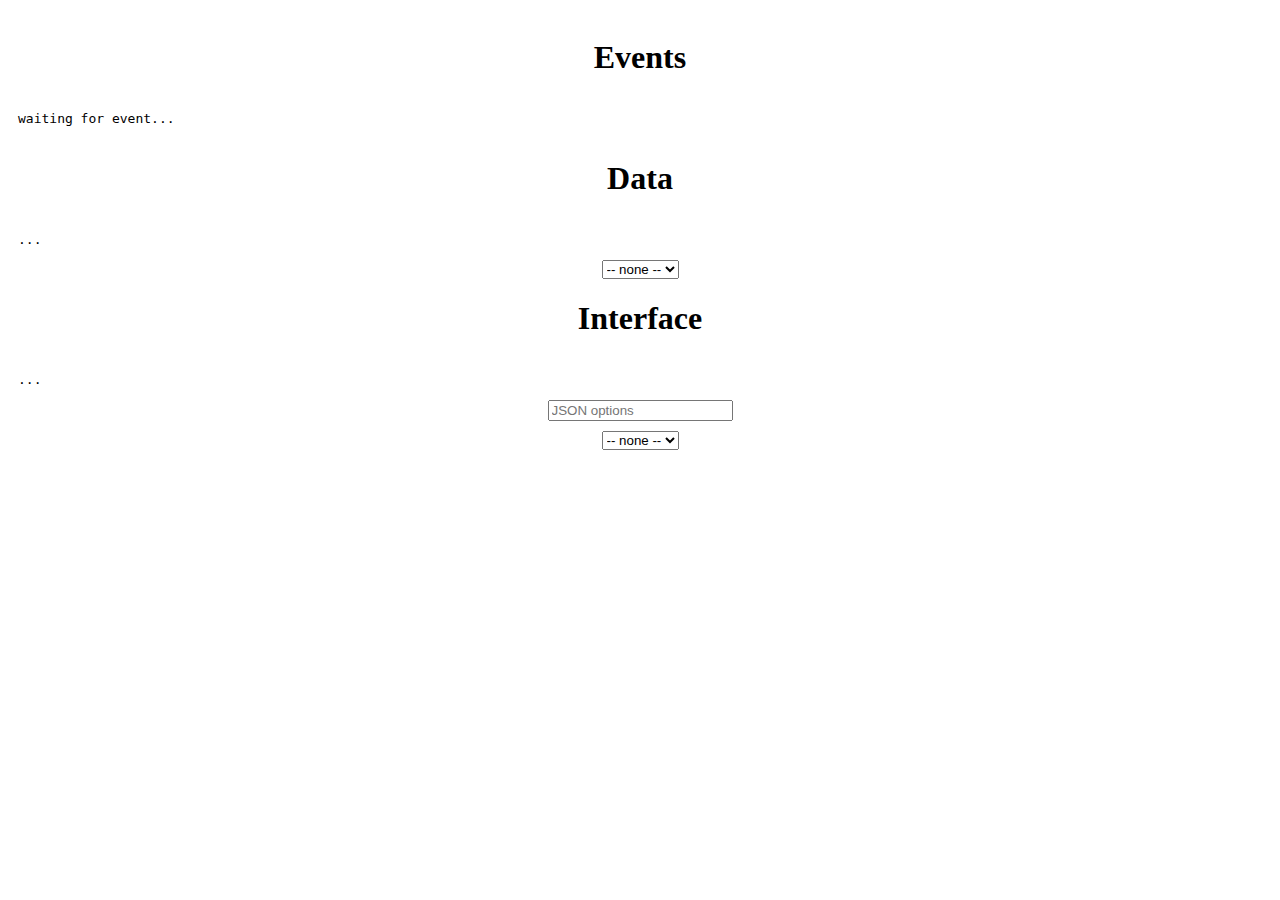
<file: app/index.html>
<html>
  <head>
    <script src="https://static.freshdev.io/fdk/2.0/assets/fresh_client.js"></script>
    <link rel="stylesheet" type="text/css" href="styles/style.css" />
    <link
      rel="stylesheet"
      type="text/css"
      href="https://static.freshdev.io/fdk/2.0/assets/freshdesk.css"
    />
  </head>

  <body>
    <div class="fw-widget-wrapper">
     <!-- events -->
      <h1>Events</h1>
      <div id="interceptor-block"></div>
      <pre id="events-viewer">waiting for event...</pre>

      <!-- data -->
      <h1>Data</h1>
      <pre id="data-viewer">...</pre>
      <select id="data-selector">
        <option value="null">-- none --</option>
      </select>

      <!-- interface -->
      <h1>Interface</h1>
      <pre id="interface-viewer">...</pre>
      <input id="interface-options" placeholder="JSON options" />
      <select id="interface-selector" class="mt-10">
        <option value="null">-- none --</option>
      </select>

    </div>
  </body>
  <script src="scripts/app.js"></script>
</html>
</file>
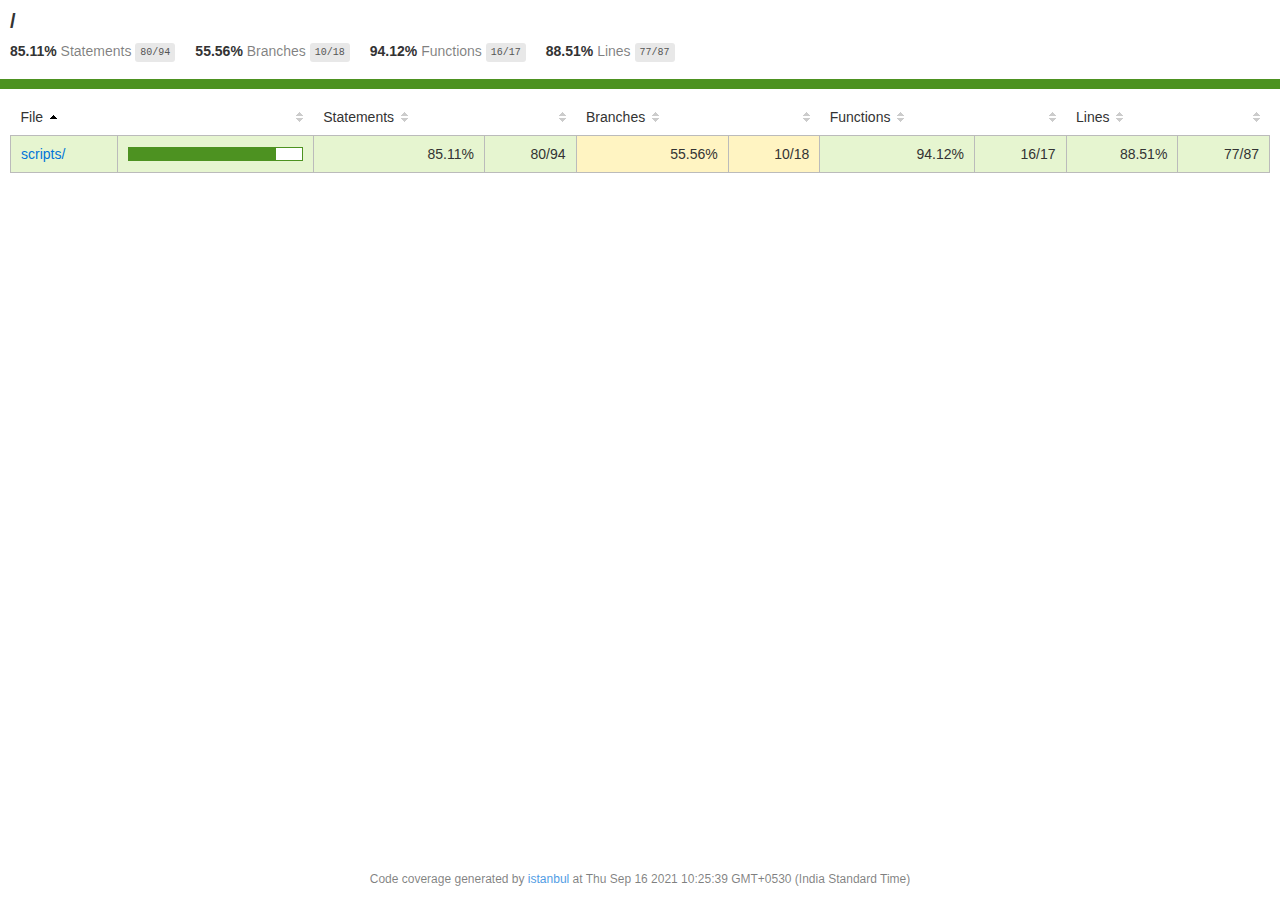
<file: coverage/index.html>
<!doctype html>
<html lang="en">
<head>
    <title>Code coverage report for All files</title>
    <meta charset="utf-8" />
    <link rel="stylesheet" href="prettify.css" />
    <link rel="stylesheet" href="base.css" />
    <meta name="viewport" content="width=device-width, initial-scale=1">
    <style type='text/css'>
        .coverage-summary .sorter {
            background-image: url(sort-arrow-sprite.png);
        }
    </style>
</head>
<body>
<div class='wrapper'>
  <div class='pad1'>
    <h1>
      /
    </h1>
    <div class='clearfix'>
      <div class='fl pad1y space-right2'>
        <span class="strong">85.11% </span>
        <span class="quiet">Statements</span>
        <span class='fraction'>80/94</span>
      </div>
      <div class='fl pad1y space-right2'>
        <span class="strong">55.56% </span>
        <span class="quiet">Branches</span>
        <span class='fraction'>10/18</span>
      </div>
      <div class='fl pad1y space-right2'>
        <span class="strong">94.12% </span>
        <span class="quiet">Functions</span>
        <span class='fraction'>16/17</span>
      </div>
      <div class='fl pad1y space-right2'>
        <span class="strong">88.51% </span>
        <span class="quiet">Lines</span>
        <span class='fraction'>77/87</span>
      </div>
    </div>
  </div>
  <div class='status-line high'></div>
<div class="pad1">
<table class="coverage-summary">
<thead>
<tr>
   <th data-col="file" data-fmt="html" data-html="true" class="file">File</th>
   <th data-col="pic" data-type="number" data-fmt="html" data-html="true" class="pic"></th>
   <th data-col="statements" data-type="number" data-fmt="pct" class="pct">Statements</th>
   <th data-col="statements_raw" data-type="number" data-fmt="html" class="abs"></th>
   <th data-col="branches" data-type="number" data-fmt="pct" class="pct">Branches</th>
   <th data-col="branches_raw" data-type="number" data-fmt="html" class="abs"></th>
   <th data-col="functions" data-type="number" data-fmt="pct" class="pct">Functions</th>
   <th data-col="functions_raw" data-type="number" data-fmt="html" class="abs"></th>
   <th data-col="lines" data-type="number" data-fmt="pct" class="pct">Lines</th>
   <th data-col="lines_raw" data-type="number" data-fmt="html" class="abs"></th>
</tr>
</thead>
<tbody><tr>
	<td class="file high" data-value="scripts/"><a href="scripts/index.html">scripts/</a></td>
	<td data-value="85.11" class="pic high"><div class="chart"><div class="cover-fill" style="width: 85%;"></div><div class="cover-empty" style="width:15%;"></div></div></td>
	<td data-value="85.11" class="pct high">85.11%</td>
	<td data-value="94" class="abs high">80/94</td>
	<td data-value="55.56" class="pct medium">55.56%</td>
	<td data-value="18" class="abs medium">10/18</td>
	<td data-value="94.12" class="pct high">94.12%</td>
	<td data-value="17" class="abs high">16/17</td>
	<td data-value="88.51" class="pct high">88.51%</td>
	<td data-value="87" class="abs high">77/87</td>
	</tr>

</tbody>
</table>
</div><div class='push'></div><!-- for sticky footer -->
</div><!-- /wrapper -->
<div class='footer quiet pad2 space-top1 center small'>
  Code coverage
  generated by <a href="http://istanbul-js.org/" target="_blank">istanbul</a> at Thu Sep 16 2021 10:25:39 GMT+0530 (India Standard Time)
</div>
</div>
<script src="prettify.js"></script>
<script>
window.onload = function () {
        if (typeof prettyPrint === 'function') {
            prettyPrint();
        }
};
</script>
<script src="sorter.js"></script>
</body>
</html>
</file>
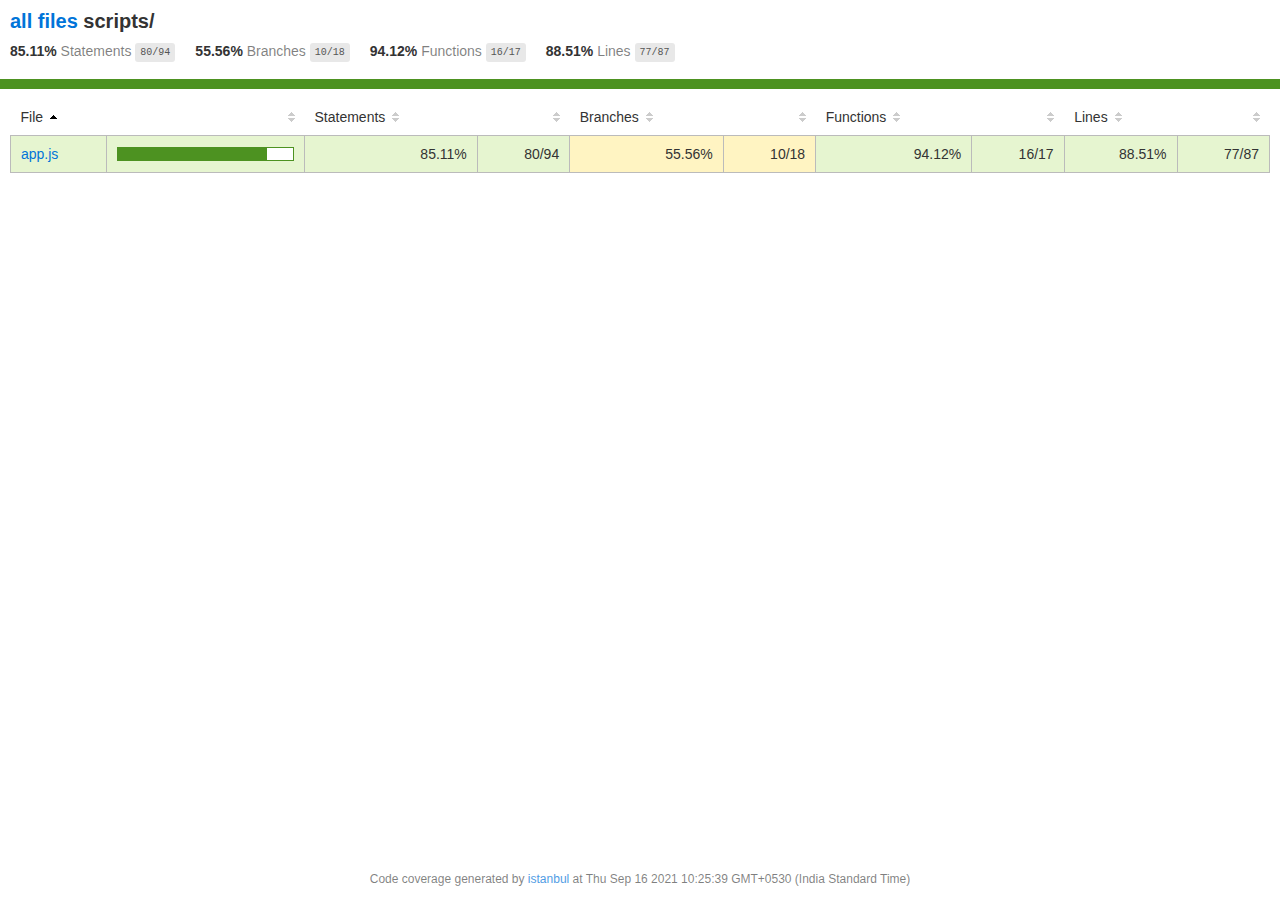
<file: coverage/scripts/index.html>
<!doctype html>
<html lang="en">
<head>
    <title>Code coverage report for scripts/</title>
    <meta charset="utf-8" />
    <link rel="stylesheet" href="../prettify.css" />
    <link rel="stylesheet" href="../base.css" />
    <meta name="viewport" content="width=device-width, initial-scale=1">
    <style type='text/css'>
        .coverage-summary .sorter {
            background-image: url(../sort-arrow-sprite.png);
        }
    </style>
</head>
<body>
<div class='wrapper'>
  <div class='pad1'>
    <h1>
      <a href="../index.html">all files</a> scripts/
    </h1>
    <div class='clearfix'>
      <div class='fl pad1y space-right2'>
        <span class="strong">85.11% </span>
        <span class="quiet">Statements</span>
        <span class='fraction'>80/94</span>
      </div>
      <div class='fl pad1y space-right2'>
        <span class="strong">55.56% </span>
        <span class="quiet">Branches</span>
        <span class='fraction'>10/18</span>
      </div>
      <div class='fl pad1y space-right2'>
        <span class="strong">94.12% </span>
        <span class="quiet">Functions</span>
        <span class='fraction'>16/17</span>
      </div>
      <div class='fl pad1y space-right2'>
        <span class="strong">88.51% </span>
        <span class="quiet">Lines</span>
        <span class='fraction'>77/87</span>
      </div>
    </div>
  </div>
  <div class='status-line high'></div>
<div class="pad1">
<table class="coverage-summary">
<thead>
<tr>
   <th data-col="file" data-fmt="html" data-html="true" class="file">File</th>
   <th data-col="pic" data-type="number" data-fmt="html" data-html="true" class="pic"></th>
   <th data-col="statements" data-type="number" data-fmt="pct" class="pct">Statements</th>
   <th data-col="statements_raw" data-type="number" data-fmt="html" class="abs"></th>
   <th data-col="branches" data-type="number" data-fmt="pct" class="pct">Branches</th>
   <th data-col="branches_raw" data-type="number" data-fmt="html" class="abs"></th>
   <th data-col="functions" data-type="number" data-fmt="pct" class="pct">Functions</th>
   <th data-col="functions_raw" data-type="number" data-fmt="html" class="abs"></th>
   <th data-col="lines" data-type="number" data-fmt="pct" class="pct">Lines</th>
   <th data-col="lines_raw" data-type="number" data-fmt="html" class="abs"></th>
</tr>
</thead>
<tbody><tr>
	<td class="file high" data-value="app.js"><a href="app.js.html">app.js</a></td>
	<td data-value="85.11" class="pic high"><div class="chart"><div class="cover-fill" style="width: 85%;"></div><div class="cover-empty" style="width:15%;"></div></div></td>
	<td data-value="85.11" class="pct high">85.11%</td>
	<td data-value="94" class="abs high">80/94</td>
	<td data-value="55.56" class="pct medium">55.56%</td>
	<td data-value="18" class="abs medium">10/18</td>
	<td data-value="94.12" class="pct high">94.12%</td>
	<td data-value="17" class="abs high">16/17</td>
	<td data-value="88.51" class="pct high">88.51%</td>
	<td data-value="87" class="abs high">77/87</td>
	</tr>

</tbody>
</table>
</div><div class='push'></div><!-- for sticky footer -->
</div><!-- /wrapper -->
<div class='footer quiet pad2 space-top1 center small'>
  Code coverage
  generated by <a href="http://istanbul-js.org/" target="_blank">istanbul</a> at Thu Sep 16 2021 10:25:39 GMT+0530 (India Standard Time)
</div>
</div>
<script src="../prettify.js"></script>
<script>
window.onload = function () {
        if (typeof prettyPrint === 'function') {
            prettyPrint();
        }
};
</script>
<script src="../sorter.js"></script>
</body>
</html>
</file>
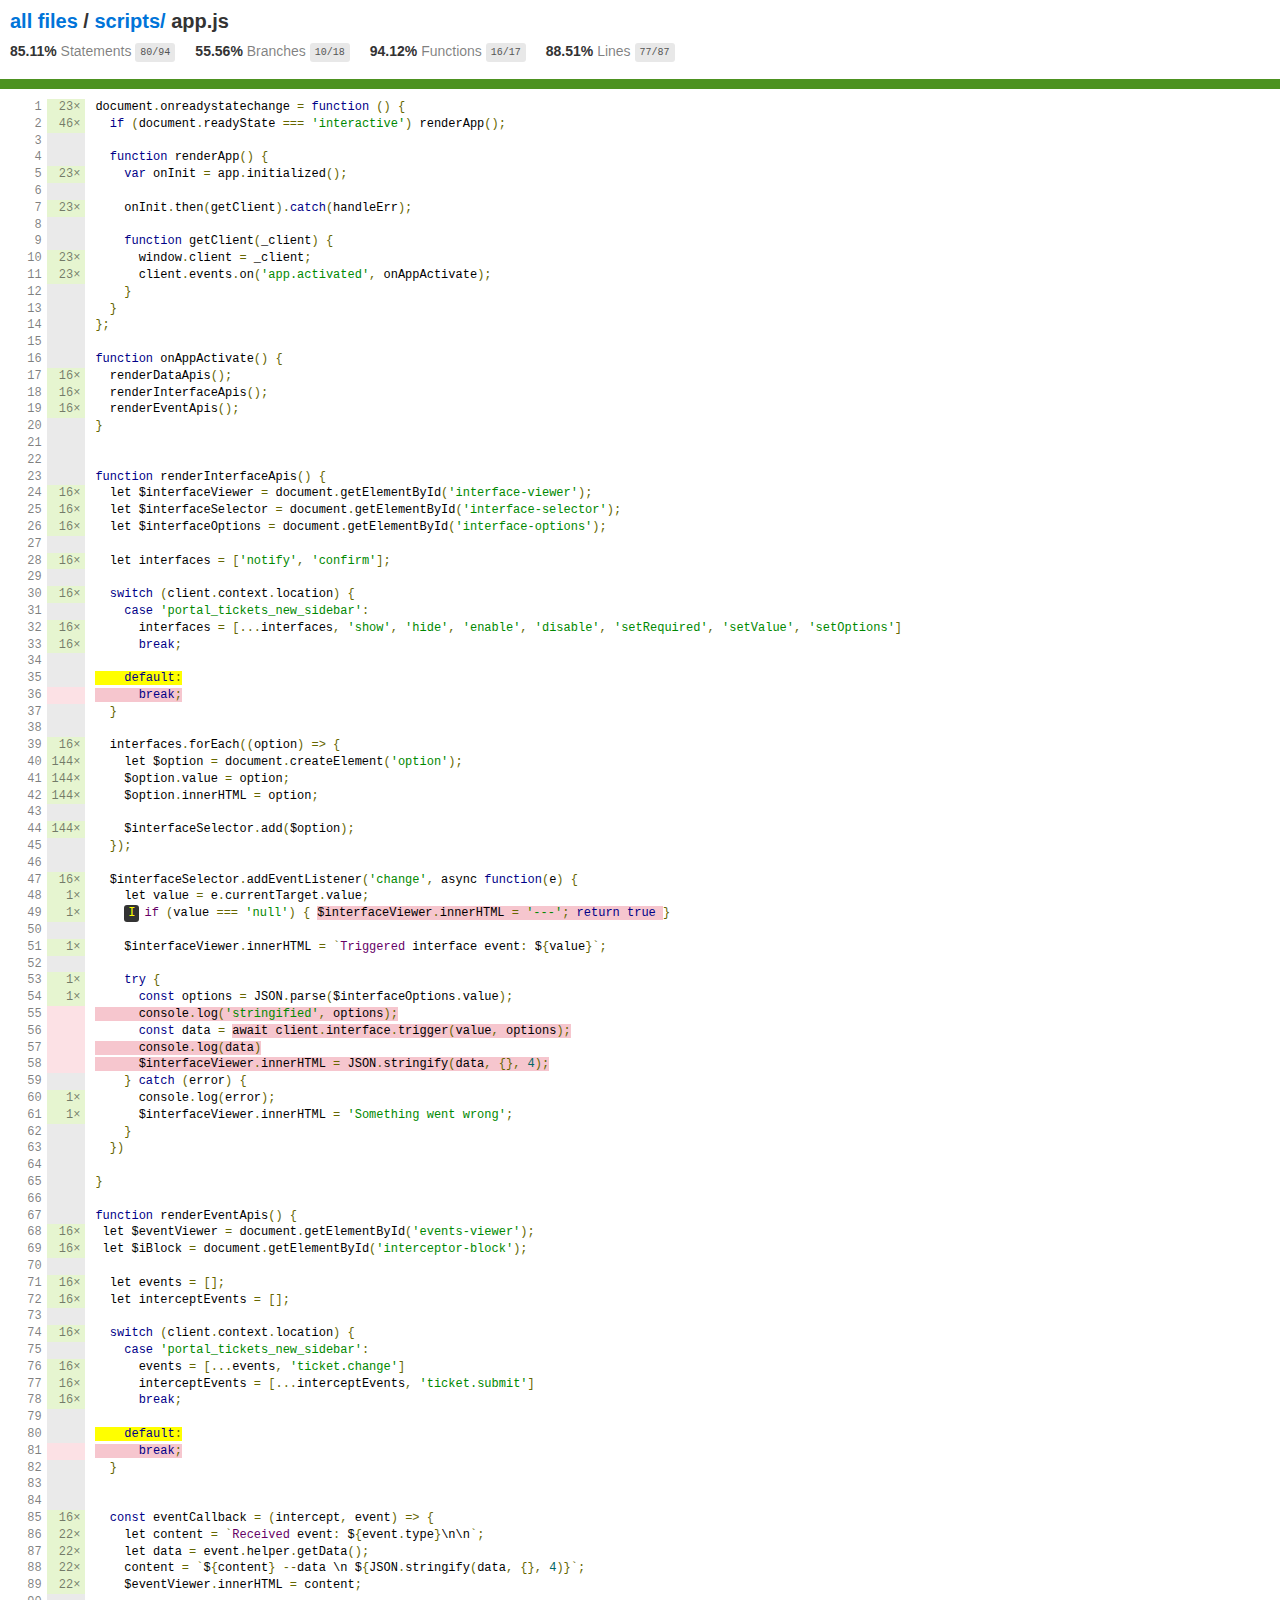
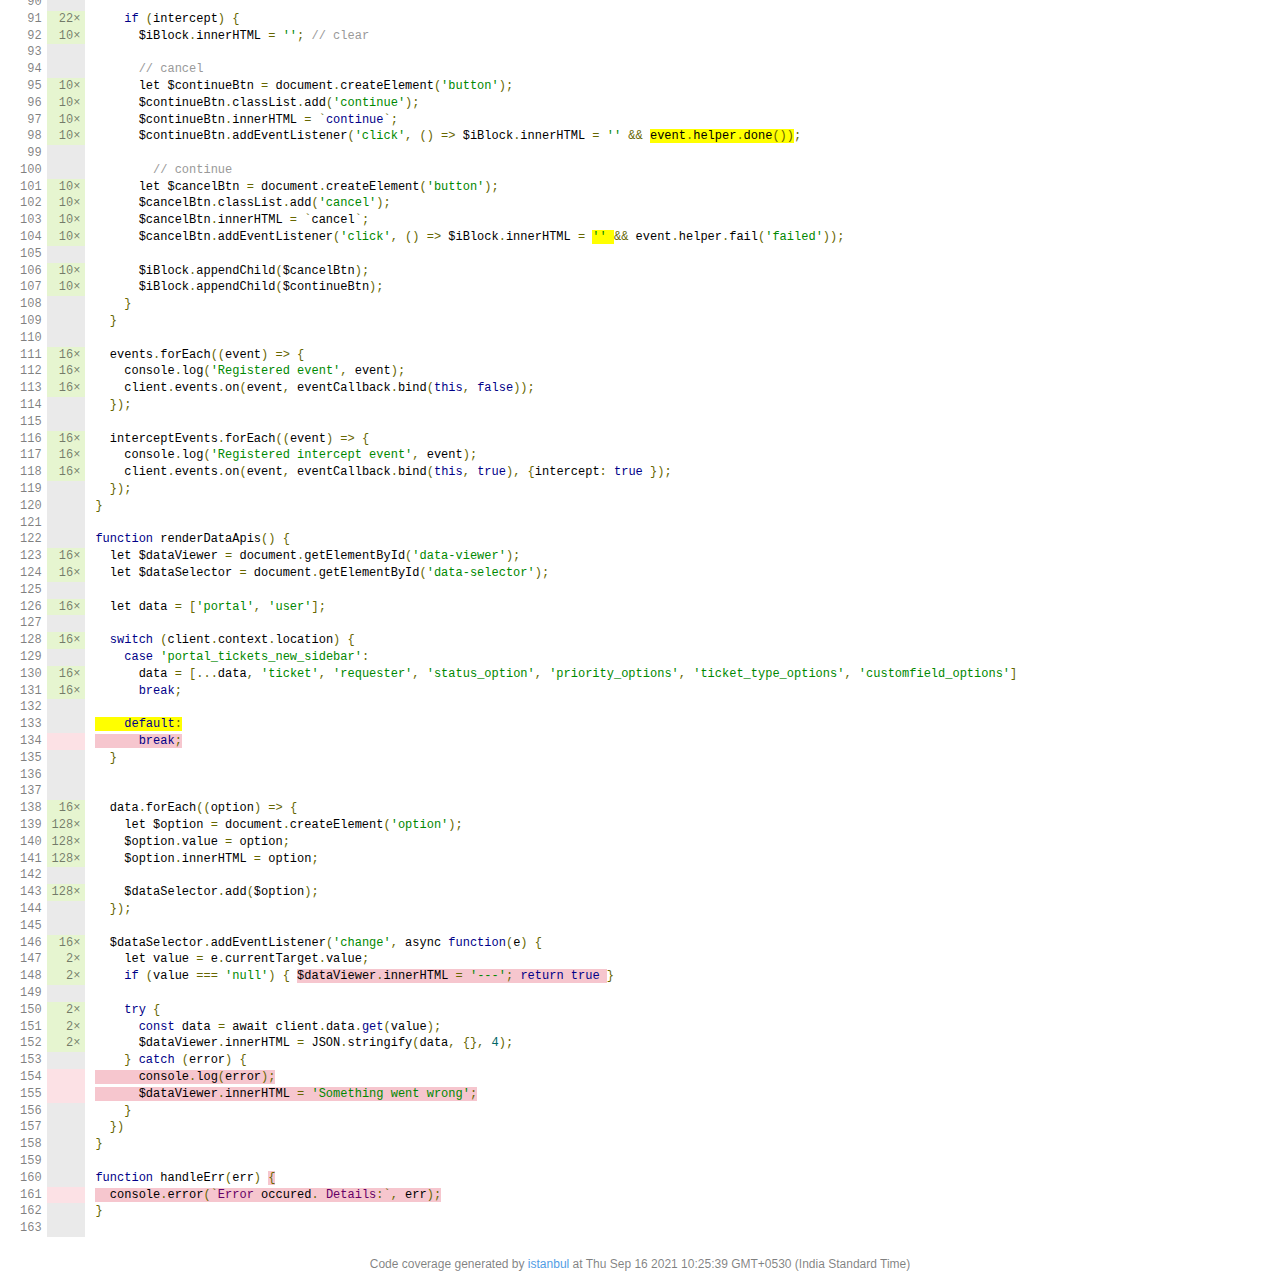
<file: coverage/scripts/app.js.html>
<!doctype html>
<html lang="en">
<head>
    <title>Code coverage report for scripts/app.js</title>
    <meta charset="utf-8" />
    <link rel="stylesheet" href="../prettify.css" />
    <link rel="stylesheet" href="../base.css" />
    <meta name="viewport" content="width=device-width, initial-scale=1">
    <style type='text/css'>
        .coverage-summary .sorter {
            background-image: url(../sort-arrow-sprite.png);
        }
    </style>
</head>
<body>
<div class='wrapper'>
  <div class='pad1'>
    <h1>
      <a href="../index.html">all files</a> / <a href="index.html">scripts/</a> app.js
    </h1>
    <div class='clearfix'>
      <div class='fl pad1y space-right2'>
        <span class="strong">85.11% </span>
        <span class="quiet">Statements</span>
        <span class='fraction'>80/94</span>
      </div>
      <div class='fl pad1y space-right2'>
        <span class="strong">55.56% </span>
        <span class="quiet">Branches</span>
        <span class='fraction'>10/18</span>
      </div>
      <div class='fl pad1y space-right2'>
        <span class="strong">94.12% </span>
        <span class="quiet">Functions</span>
        <span class='fraction'>16/17</span>
      </div>
      <div class='fl pad1y space-right2'>
        <span class="strong">88.51% </span>
        <span class="quiet">Lines</span>
        <span class='fraction'>77/87</span>
      </div>
    </div>
  </div>
  <div class='status-line high'></div>
<pre><table class="coverage">
<tr><td class="line-count quiet">1
2
3
4
5
6
7
8
9
10
11
12
13
14
15
16
17
18
19
20
21
22
23
24
25
26
27
28
29
30
31
32
33
34
35
36
37
38
39
40
41
42
43
44
45
46
47
48
49
50
51
52
53
54
55
56
57
58
59
60
61
62
63
64
65
66
67
68
69
70
71
72
73
74
75
76
77
78
79
80
81
82
83
84
85
86
87
88
89
90
91
92
93
94
95
96
97
98
99
100
101
102
103
104
105
106
107
108
109
110
111
112
113
114
115
116
117
118
119
120
121
122
123
124
125
126
127
128
129
130
131
132
133
134
135
136
137
138
139
140
141
142
143
144
145
146
147
148
149
150
151
152
153
154
155
156
157
158
159
160
161
162
163</td><td class="line-coverage quiet"><span class="cline-any cline-yes">23×</span>
<span class="cline-any cline-yes">46×</span>
<span class="cline-any cline-neutral">&nbsp;</span>
<span class="cline-any cline-neutral">&nbsp;</span>
<span class="cline-any cline-yes">23×</span>
<span class="cline-any cline-neutral">&nbsp;</span>
<span class="cline-any cline-yes">23×</span>
<span class="cline-any cline-neutral">&nbsp;</span>
<span class="cline-any cline-neutral">&nbsp;</span>
<span class="cline-any cline-yes">23×</span>
<span class="cline-any cline-yes">23×</span>
<span class="cline-any cline-neutral">&nbsp;</span>
<span class="cline-any cline-neutral">&nbsp;</span>
<span class="cline-any cline-neutral">&nbsp;</span>
<span class="cline-any cline-neutral">&nbsp;</span>
<span class="cline-any cline-neutral">&nbsp;</span>
<span class="cline-any cline-yes">16×</span>
<span class="cline-any cline-yes">16×</span>
<span class="cline-any cline-yes">16×</span>
<span class="cline-any cline-neutral">&nbsp;</span>
<span class="cline-any cline-neutral">&nbsp;</span>
<span class="cline-any cline-neutral">&nbsp;</span>
<span class="cline-any cline-neutral">&nbsp;</span>
<span class="cline-any cline-yes">16×</span>
<span class="cline-any cline-yes">16×</span>
<span class="cline-any cline-yes">16×</span>
<span class="cline-any cline-neutral">&nbsp;</span>
<span class="cline-any cline-yes">16×</span>
<span class="cline-any cline-neutral">&nbsp;</span>
<span class="cline-any cline-yes">16×</span>
<span class="cline-any cline-neutral">&nbsp;</span>
<span class="cline-any cline-yes">16×</span>
<span class="cline-any cline-yes">16×</span>
<span class="cline-any cline-neutral">&nbsp;</span>
<span class="cline-any cline-neutral">&nbsp;</span>
<span class="cline-any cline-no">&nbsp;</span>
<span class="cline-any cline-neutral">&nbsp;</span>
<span class="cline-any cline-neutral">&nbsp;</span>
<span class="cline-any cline-yes">16×</span>
<span class="cline-any cline-yes">144×</span>
<span class="cline-any cline-yes">144×</span>
<span class="cline-any cline-yes">144×</span>
<span class="cline-any cline-neutral">&nbsp;</span>
<span class="cline-any cline-yes">144×</span>
<span class="cline-any cline-neutral">&nbsp;</span>
<span class="cline-any cline-neutral">&nbsp;</span>
<span class="cline-any cline-yes">16×</span>
<span class="cline-any cline-yes">1×</span>
<span class="cline-any cline-yes">1×</span>
<span class="cline-any cline-neutral">&nbsp;</span>
<span class="cline-any cline-yes">1×</span>
<span class="cline-any cline-neutral">&nbsp;</span>
<span class="cline-any cline-yes">1×</span>
<span class="cline-any cline-yes">1×</span>
<span class="cline-any cline-no">&nbsp;</span>
<span class="cline-any cline-no">&nbsp;</span>
<span class="cline-any cline-no">&nbsp;</span>
<span class="cline-any cline-no">&nbsp;</span>
<span class="cline-any cline-neutral">&nbsp;</span>
<span class="cline-any cline-yes">1×</span>
<span class="cline-any cline-yes">1×</span>
<span class="cline-any cline-neutral">&nbsp;</span>
<span class="cline-any cline-neutral">&nbsp;</span>
<span class="cline-any cline-neutral">&nbsp;</span>
<span class="cline-any cline-neutral">&nbsp;</span>
<span class="cline-any cline-neutral">&nbsp;</span>
<span class="cline-any cline-neutral">&nbsp;</span>
<span class="cline-any cline-yes">16×</span>
<span class="cline-any cline-yes">16×</span>
<span class="cline-any cline-neutral">&nbsp;</span>
<span class="cline-any cline-yes">16×</span>
<span class="cline-any cline-yes">16×</span>
<span class="cline-any cline-neutral">&nbsp;</span>
<span class="cline-any cline-yes">16×</span>
<span class="cline-any cline-neutral">&nbsp;</span>
<span class="cline-any cline-yes">16×</span>
<span class="cline-any cline-yes">16×</span>
<span class="cline-any cline-yes">16×</span>
<span class="cline-any cline-neutral">&nbsp;</span>
<span class="cline-any cline-neutral">&nbsp;</span>
<span class="cline-any cline-no">&nbsp;</span>
<span class="cline-any cline-neutral">&nbsp;</span>
<span class="cline-any cline-neutral">&nbsp;</span>
<span class="cline-any cline-neutral">&nbsp;</span>
<span class="cline-any cline-yes">16×</span>
<span class="cline-any cline-yes">22×</span>
<span class="cline-any cline-yes">22×</span>
<span class="cline-any cline-yes">22×</span>
<span class="cline-any cline-yes">22×</span>
<span class="cline-any cline-neutral">&nbsp;</span>
<span class="cline-any cline-yes">22×</span>
<span class="cline-any cline-yes">10×</span>
<span class="cline-any cline-neutral">&nbsp;</span>
<span class="cline-any cline-neutral">&nbsp;</span>
<span class="cline-any cline-yes">10×</span>
<span class="cline-any cline-yes">10×</span>
<span class="cline-any cline-yes">10×</span>
<span class="cline-any cline-yes">10×</span>
<span class="cline-any cline-neutral">&nbsp;</span>
<span class="cline-any cline-neutral">&nbsp;</span>
<span class="cline-any cline-yes">10×</span>
<span class="cline-any cline-yes">10×</span>
<span class="cline-any cline-yes">10×</span>
<span class="cline-any cline-yes">10×</span>
<span class="cline-any cline-neutral">&nbsp;</span>
<span class="cline-any cline-yes">10×</span>
<span class="cline-any cline-yes">10×</span>
<span class="cline-any cline-neutral">&nbsp;</span>
<span class="cline-any cline-neutral">&nbsp;</span>
<span class="cline-any cline-neutral">&nbsp;</span>
<span class="cline-any cline-yes">16×</span>
<span class="cline-any cline-yes">16×</span>
<span class="cline-any cline-yes">16×</span>
<span class="cline-any cline-neutral">&nbsp;</span>
<span class="cline-any cline-neutral">&nbsp;</span>
<span class="cline-any cline-yes">16×</span>
<span class="cline-any cline-yes">16×</span>
<span class="cline-any cline-yes">16×</span>
<span class="cline-any cline-neutral">&nbsp;</span>
<span class="cline-any cline-neutral">&nbsp;</span>
<span class="cline-any cline-neutral">&nbsp;</span>
<span class="cline-any cline-neutral">&nbsp;</span>
<span class="cline-any cline-yes">16×</span>
<span class="cline-any cline-yes">16×</span>
<span class="cline-any cline-neutral">&nbsp;</span>
<span class="cline-any cline-yes">16×</span>
<span class="cline-any cline-neutral">&nbsp;</span>
<span class="cline-any cline-yes">16×</span>
<span class="cline-any cline-neutral">&nbsp;</span>
<span class="cline-any cline-yes">16×</span>
<span class="cline-any cline-yes">16×</span>
<span class="cline-any cline-neutral">&nbsp;</span>
<span class="cline-any cline-neutral">&nbsp;</span>
<span class="cline-any cline-no">&nbsp;</span>
<span class="cline-any cline-neutral">&nbsp;</span>
<span class="cline-any cline-neutral">&nbsp;</span>
<span class="cline-any cline-neutral">&nbsp;</span>
<span class="cline-any cline-yes">16×</span>
<span class="cline-any cline-yes">128×</span>
<span class="cline-any cline-yes">128×</span>
<span class="cline-any cline-yes">128×</span>
<span class="cline-any cline-neutral">&nbsp;</span>
<span class="cline-any cline-yes">128×</span>
<span class="cline-any cline-neutral">&nbsp;</span>
<span class="cline-any cline-neutral">&nbsp;</span>
<span class="cline-any cline-yes">16×</span>
<span class="cline-any cline-yes">2×</span>
<span class="cline-any cline-yes">2×</span>
<span class="cline-any cline-neutral">&nbsp;</span>
<span class="cline-any cline-yes">2×</span>
<span class="cline-any cline-yes">2×</span>
<span class="cline-any cline-yes">2×</span>
<span class="cline-any cline-neutral">&nbsp;</span>
<span class="cline-any cline-no">&nbsp;</span>
<span class="cline-any cline-no">&nbsp;</span>
<span class="cline-any cline-neutral">&nbsp;</span>
<span class="cline-any cline-neutral">&nbsp;</span>
<span class="cline-any cline-neutral">&nbsp;</span>
<span class="cline-any cline-neutral">&nbsp;</span>
<span class="cline-any cline-neutral">&nbsp;</span>
<span class="cline-any cline-no">&nbsp;</span>
<span class="cline-any cline-neutral">&nbsp;</span>
<span class="cline-any cline-neutral">&nbsp;</span></td><td class="text"><pre class="prettyprint lang-js">document.onreadystatechange = function () {
  if (document.readyState === 'interactive') renderApp();
&nbsp;
  function renderApp() {
    var onInit = app.initialized();
&nbsp;
    onInit.then(getClient).catch(handleErr);
&nbsp;
    function getClient(_client) {
      window.client = _client;
      client.events.on('app.activated', onAppActivate);
    }
  }
};
&nbsp;
function onAppActivate() {
  renderDataApis();
  renderInterfaceApis();
  renderEventApis();
}
&nbsp;
&nbsp;
function renderInterfaceApis() {
  let $interfaceViewer = document.getElementById('interface-viewer');
  let $interfaceSelector = document.getElementById('interface-selector');
  let $interfaceOptions = document.getElementById('interface-options');
&nbsp;
  let interfaces = ['notify', 'confirm'];
&nbsp;
  switch (client.context.location) {
    case 'portal_tickets_new_sidebar':
      interfaces = [...interfaces, 'show', 'hide', 'enable', 'disable', 'setRequired', 'setValue', 'setOptions']
      break;
&nbsp;
<span class="branch-1 cbranch-no" title="branch not covered" >    default:</span>
<span class="cstat-no" title="statement not covered" >      break;</span>
  }
&nbsp;
  interfaces.forEach((option) =&gt; {
    let $option = document.createElement('option');
    $option.value = option;
    $option.innerHTML = option;
&nbsp;
    $interfaceSelector.add($option);
  });
&nbsp;
  $interfaceSelector.addEventListener('change', async function(e) {
    let value = e.currentTarget.value;
    <span class="missing-if-branch" title="if path not taken" >I</span>if (value === 'null') { <span class="cstat-no" title="statement not covered" >$interfaceViewer.innerHTML = '---'; <span class="cstat-no" title="statement not covered" ></span>return true </span>}
&nbsp;
    $interfaceViewer.innerHTML = `Triggered interface event: ${value}`;
&nbsp;
    try {
      const options = JSON.parse($interfaceOptions.value);
<span class="cstat-no" title="statement not covered" >      console.log('stringified', options);</span>
      const data = <span class="cstat-no" title="statement not covered" >await client.interface.trigger(value, options);</span>
<span class="cstat-no" title="statement not covered" >      console.log(data)</span>
<span class="cstat-no" title="statement not covered" >      $interfaceViewer.innerHTML = JSON.stringify(data, {}, 4);</span>
    } catch (error) {
      console.log(error);
      $interfaceViewer.innerHTML = 'Something went wrong';
    }
  })
&nbsp;
}
&nbsp;
function renderEventApis() {
 let $eventViewer = document.getElementById('events-viewer');
 let $iBlock = document.getElementById('interceptor-block');
&nbsp;
  let events = [];
  let interceptEvents = [];
&nbsp;
  switch (client.context.location) {
    case 'portal_tickets_new_sidebar':
      events = [...events, 'ticket.change']
      interceptEvents = [...interceptEvents, 'ticket.submit']
      break;
&nbsp;
<span class="branch-1 cbranch-no" title="branch not covered" >    default:</span>
<span class="cstat-no" title="statement not covered" >      break;</span>
  }
&nbsp;
&nbsp;
  const eventCallback = (intercept, event) =&gt; {
    let content = `Received event: ${event.type}\n\n`;
    let data = event.helper.getData();
    content = `${content} --data \n ${JSON.stringify(data, {}, 4)}`;
    $eventViewer.innerHTML = content;
&nbsp;
    if (intercept) {
      $iBlock.innerHTML = ''; // clear
&nbsp;
      // cancel
      let $continueBtn = document.createElement('button');
      $continueBtn.classList.add('continue');
      $continueBtn.innerHTML = `continue`;
      $continueBtn.addEventListener('click', () =&gt; $iBlock.innerHTML = '' &amp;&amp; <span class="branch-1 cbranch-no" title="branch not covered" >event.helper.done())</span>;
&nbsp;
        // continue
      let $cancelBtn = document.createElement('button');
      $cancelBtn.classList.add('cancel');
      $cancelBtn.innerHTML = `cancel`;
      $cancelBtn.addEventListener('click', () =&gt; $iBlock.innerHTML = <span class="branch-0 cbranch-no" title="branch not covered" >'' </span>&amp;&amp; event.helper.fail('failed'));
&nbsp;
      $iBlock.appendChild($cancelBtn);
      $iBlock.appendChild($continueBtn);
    }
  }
&nbsp;
  events.forEach((event) =&gt; {
    console.log('Registered event', event);
    client.events.on(event, eventCallback.bind(this, false));
  });
&nbsp;
  interceptEvents.forEach((event) =&gt; {
    console.log('Registered intercept event', event);
    client.events.on(event, eventCallback.bind(this, true), {intercept: true });
  });
}
&nbsp;
function renderDataApis() {
  let $dataViewer = document.getElementById('data-viewer');
  let $dataSelector = document.getElementById('data-selector');
&nbsp;
  let data = ['portal', 'user'];
&nbsp;
  switch (client.context.location) {
    case 'portal_tickets_new_sidebar':
      data = [...data, 'ticket', 'requester', 'status_option', 'priority_options', 'ticket_type_options', 'customfield_options']
      break;
&nbsp;
<span class="branch-1 cbranch-no" title="branch not covered" >    default:</span>
<span class="cstat-no" title="statement not covered" >      break;</span>
  }
&nbsp;
&nbsp;
  data.forEach((option) =&gt; {
    let $option = document.createElement('option');
    $option.value = option;
    $option.innerHTML = option;
&nbsp;
    $dataSelector.add($option);
  });
&nbsp;
  $dataSelector.addEventListener('change', async function(e) {
    let value = e.currentTarget.value;
    if (value === 'null') { <span class="cstat-no" title="statement not covered" >$dataViewer.innerHTML = '---'; <span class="cstat-no" title="statement not covered" ></span>return true </span>}
&nbsp;
    try {
      const data = await client.data.get(value);
      $dataViewer.innerHTML = JSON.stringify(data, {}, 4);
    } catch (error) {
<span class="cstat-no" title="statement not covered" >      console.log(error);</span>
<span class="cstat-no" title="statement not covered" >      $dataViewer.innerHTML = 'Something went wrong';</span>
    }
  })
}
&nbsp;
function handleErr(err) <span class="fstat-no" title="function not covered" >{</span>
<span class="cstat-no" title="statement not covered" >  console.error(`Error occured. Details:`, err);</span>
}
&nbsp;</pre></td></tr>
</table></pre>
<div class='push'></div><!-- for sticky footer -->
</div><!-- /wrapper -->
<div class='footer quiet pad2 space-top1 center small'>
  Code coverage
  generated by <a href="http://istanbul-js.org/" target="_blank">istanbul</a> at Thu Sep 16 2021 10:25:39 GMT+0530 (India Standard Time)
</div>
</div>
<script src="../prettify.js"></script>
<script>
window.onload = function () {
        if (typeof prettyPrint === 'function') {
            prettyPrint();
        }
};
</script>
<script src="../sorter.js"></script>
</body>
</html>
</file>
<file: app/styles/style.css>
html {
  box-sizing: border-box;
}

*,
*:after,
*::before {
  box-sizing: inherit;
}

.fw-widget-wrapper {
  display: flex;
  flex-flow: column wrap;
  justify-content: center;
  align-items: center;
  padding: 10px;
}

pre {
  width: 100%;
}

button.continue {
  padding: 5px 10px;
  border-radius: 8px;
  outline: none;
  border: none;
  background: green;
  color: white;
  margin-bottom: 5px;
  margin-right: 5px;
}

button.cancel {
  padding: 5px 10px;
  border-radius: 8px;
  outline: none;
  border: none;
  background: red;
  color: white;
  margin-bottom: 5px;
  margin-right: 5px;
}


/* utils */
.mt-10 {
  margin-top: 10px;
}
</file>
<file: coverage/prettify.css>
.pln{color:#000}@media screen{.str{color:#080}.kwd{color:#008}.com{color:#800}.typ{color:#606}.lit{color:#066}.pun,.opn,.clo{color:#660}.tag{color:#008}.atn{color:#606}.atv{color:#080}.dec,.var{color:#606}.fun{color:red}}@media print,projection{.str{color:#060}.kwd{color:#006;font-weight:bold}.com{color:#600;font-style:italic}.typ{color:#404;font-weight:bold}.lit{color:#044}.pun,.opn,.clo{color:#440}.tag{color:#006;font-weight:bold}.atn{color:#404}.atv{color:#060}}pre.prettyprint{padding:2px;border:1px solid #888}ol.linenums{margin-top:0;margin-bottom:0}li.L0,li.L1,li.L2,li.L3,li.L5,li.L6,li.L7,li.L8{list-style-type:none}li.L1,li.L3,li.L5,li.L7,li.L9{background:#eee}
</file>
<file: coverage/base.css>
body, html {
  margin:0; padding: 0;
  height: 100%;
}
body {
    font-family: Helvetica Neue, Helvetica, Arial;
    font-size: 14px;
    color:#333;
}
.small { font-size: 12px; }
*, *:after, *:before {
  -webkit-box-sizing:border-box;
     -moz-box-sizing:border-box;
          box-sizing:border-box;
  }
h1 { font-size: 20px; margin: 0;}
h2 { font-size: 14px; }
pre {
    font: 12px/1.4 Consolas, "Liberation Mono", Menlo, Courier, monospace;
    margin: 0;
    padding: 0;
    -moz-tab-size: 2;
    -o-tab-size:  2;
    tab-size: 2;
}
a { color:#0074D9; text-decoration:none; }
a:hover { text-decoration:underline; }
.strong { font-weight: bold; }
.space-top1 { padding: 10px 0 0 0; }
.pad2y { padding: 20px 0; }
.pad1y { padding: 10px 0; }
.pad2x { padding: 0 20px; }
.pad2 { padding: 20px; }
.pad1 { padding: 10px; }
.space-left2 { padding-left:55px; }
.space-right2 { padding-right:20px; }
.center { text-align:center; }
.clearfix { display:block; }
.clearfix:after {
  content:'';
  display:block;
  height:0;
  clear:both;
  visibility:hidden;
  }
.fl { float: left; }
@media only screen and (max-width:640px) {
  .col3 { width:100%; max-width:100%; }
  .hide-mobile { display:none!important; }
}

.quiet {
  color: #7f7f7f;
  color: rgba(0,0,0,0.5);
}
.quiet a { opacity: 0.7; }

.fraction {
  font-family: Consolas, 'Liberation Mono', Menlo, Courier, monospace;
  font-size: 10px;
  color: #555;
  background: #E8E8E8;
  padding: 4px 5px;
  border-radius: 3px;
  vertical-align: middle;
}

div.path a:link, div.path a:visited { color: #333; }
table.coverage {
  border-collapse: collapse;
  margin: 10px 0 0 0;
  padding: 0;
}

table.coverage td {
  margin: 0;
  padding: 0;
  vertical-align: top;
}
table.coverage td.line-count {
    text-align: right;
    padding: 0 5px 0 20px;
}
table.coverage td.line-coverage {
    text-align: right;
    padding-right: 10px;
    min-width:20px;
}

table.coverage td span.cline-any {
    display: inline-block;
    padding: 0 5px;
    width: 100%;
}
.missing-if-branch {
    display: inline-block;
    margin-right: 5px;
    border-radius: 3px;
    position: relative;
    padding: 0 4px;
    background: #333;
    color: yellow;
}

.skip-if-branch {
    display: none;
    margin-right: 10px;
    position: relative;
    padding: 0 4px;
    background: #ccc;
    color: white;
}
.missing-if-branch .typ, .skip-if-branch .typ {
    color: inherit !important;
}
.coverage-summary {
  border-collapse: collapse;
  width: 100%;
}
.coverage-summary tr { border-bottom: 1px solid #bbb; }
.keyline-all { border: 1px solid #ddd; }
.coverage-summary td, .coverage-summary th { padding: 10px; }
.coverage-summary tbody { border: 1px solid #bbb; }
.coverage-summary td { border-right: 1px solid #bbb; }
.coverage-summary td:last-child { border-right: none; }
.coverage-summary th {
  text-align: left;
  font-weight: normal;
  white-space: nowrap;
}
.coverage-summary th.file { border-right: none !important; }
.coverage-summary th.pct { }
.coverage-summary th.pic,
.coverage-summary th.abs,
.coverage-summary td.pct,
.coverage-summary td.abs { text-align: right; }
.coverage-summary td.file { white-space: nowrap;  }
.coverage-summary td.pic { min-width: 120px !important;  }
.coverage-summary tfoot td { }

.coverage-summary .sorter {
    height: 10px;
    width: 7px;
    display: inline-block;
    margin-left: 0.5em;
    background: url(sort-arrow-sprite.png) no-repeat scroll 0 0 transparent;
}
.coverage-summary .sorted .sorter {
    background-position: 0 -20px;
}
.coverage-summary .sorted-desc .sorter {
    background-position: 0 -10px;
}
.status-line {  height: 10px; }
/* dark red */
.red.solid, .status-line.low, .low .cover-fill { background:#C21F39 }
.low .chart { border:1px solid #C21F39 }
/* medium red */
.cstat-no, .fstat-no, .cbranch-no, .cbranch-no { background:#F6C6CE }
/* light red */
.low, .cline-no { background:#FCE1E5 }
/* light green */
.high, .cline-yes { background:rgb(230,245,208) }
/* medium green */
.cstat-yes { background:rgb(161,215,106) }
/* dark green */
.status-line.high, .high .cover-fill { background:rgb(77,146,33) }
.high .chart { border:1px solid rgb(77,146,33) }
/* dark yellow (gold) */
.medium .chart { border:1px solid #f9cd0b; }
.status-line.medium, .medium .cover-fill { background: #f9cd0b; }
/* light yellow */
.medium { background: #fff4c2; }
/* light gray */
span.cline-neutral { background: #eaeaea; }

.cbranch-no { background:  yellow !important; color: #111; }

.cstat-skip { background: #ddd; color: #111; }
.fstat-skip { background: #ddd; color: #111 !important; }
.cbranch-skip { background: #ddd !important; color: #111; }


.cover-fill, .cover-empty {
  display:inline-block;
  height: 12px;
}
.chart {
  line-height: 0;
}
.cover-empty {
    background: white;
}
.cover-full {
    border-right: none !important;
}
pre.prettyprint {
    border: none !important;
    padding: 0 !important;
    margin: 0 !important;
}
.com { color: #999 !important; }
.ignore-none { color: #999; font-weight: normal; }

.wrapper {
  min-height: 100%;
  height: auto !important;
  height: 100%;
  margin: 0 auto -48px;
}
.footer, .push {
  height: 48px;
}
</file>
